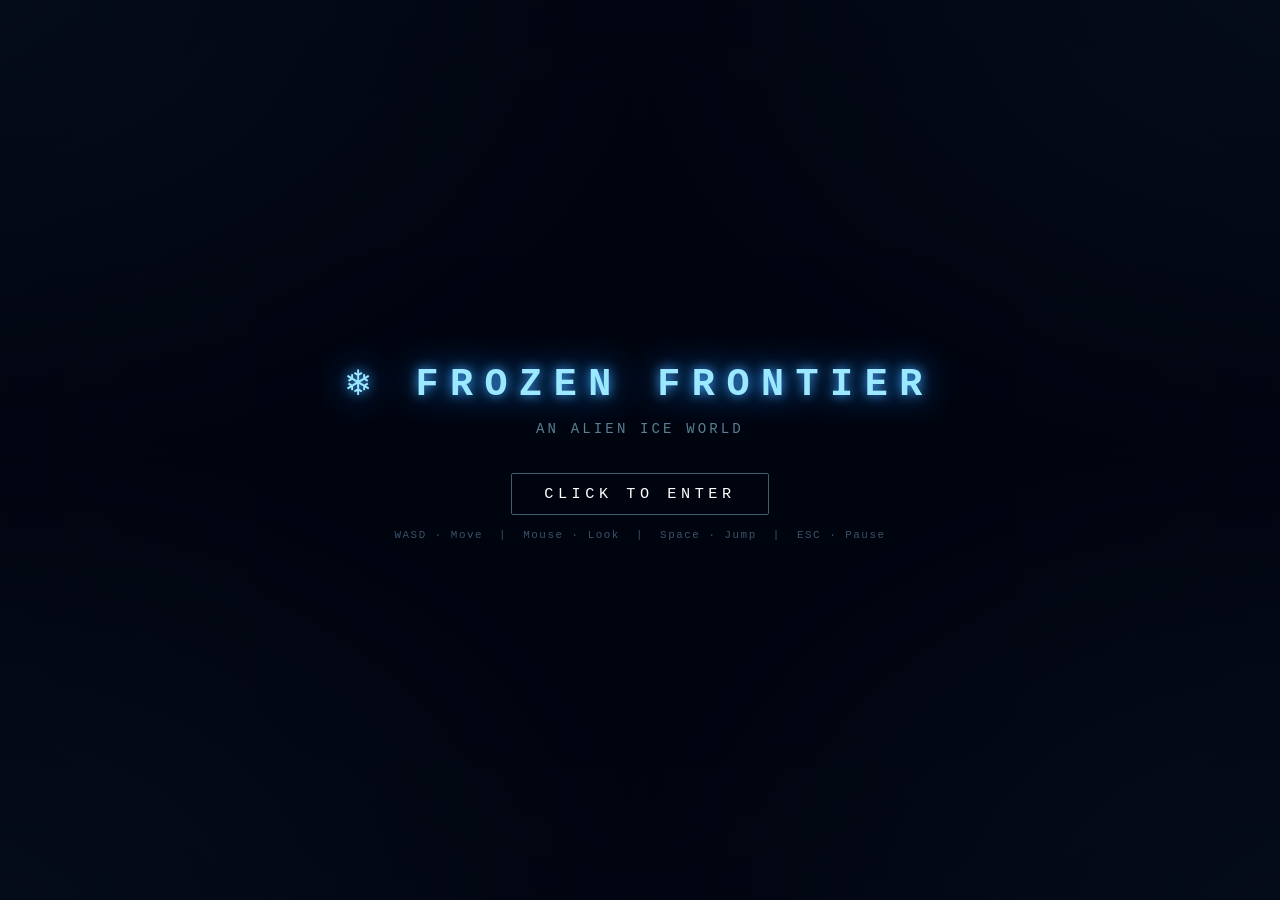
<file: index.html>
<!DOCTYPE html>
<html lang="en">
<!--
    Frozen Frontier: An Alien Ice World Explorer
    Introduction to Computer Graphics - 2025/2026
    AI tools used: Anthropic. (2026). Claude [Large language model]. https://claude.ai
-->

<head>
    <meta charset="utf-8">
    <meta name="viewport" content="width=device-width, initial-scale=1">
    <title>Frozen Frontier</title>
    <link rel="stylesheet" href="style.css">

    <script type="importmap">
        {
          "imports": {
            "three": "https://threejs.org/build/three.module.js",
            "three/addons/": "https://threejs.org/examples/jsm/"
          }
        }
    </script>

    <script type="module">

        import * as THREE from "three";

        // ─────────────────────────────────────────────
        // CONFIG
        // ─────────────────────────────────────────────
        const CHUNK_SIZE     = 50;
        const CHUNK_SEGS     = 40;
        const VIEW_RANGE     = 3;
        const EYE_HEIGHT     = 2.0;
        const MOVE_SPEED     = 0.12;
        const PLAYER_RADIUS  = 0.55;
        const GRAVITY        = -0.016;
        const JUMP_FORCE     = 0.21;
        const SENSITIVITY    = 0.65;   // mouse look sensitivity

        // ─────────────────────────────────────────────
        // STATE
        // ─────────────────────────────────────────────
        const sceneElements  = { sceneGraph:null, camera:null, controls:null, renderer:null };
        const chunkMap       = new Map();
        const chunkColliders = new Map();
        const chunkQueue     = [];          // pending chunks — built 2/frame max
        let   initialBuild   = true;        // first call builds everything at once
        const artefacts      = [];
        let   terrainMat, overlayMat, rockMat, spireMat;

        const IS_MOBILE = ('ontouchstart' in window) || navigator.maxTouchPoints > 0;

        // Desktop rotation — accumulated from raw mousemove, never decomposed from quaternion
        let desktopYaw   = 0;
        let desktopPitch = 0;
        const _fwd = new THREE.Vector3();
        const _rgt = new THREE.Vector3();

        let keyW=false, keyS=false, keyA=false, keyD=false;
        let walkPhase    = 0;
        let prevStepCycle = 0;
        let velocityY    = 0;
        let isOnGround   = true;
        let currentLore  = -1;
        const discovered = new Set();   // indices of found artefacts

        // Mobile touch state
        let mobileActive = false;
        let mobileYaw    = 0;
        let mobilePitch  = 0;
        const touchState = new Map();   // pointerId → {side,startX,startY,x,y}
        const JOY_RADIUS = 55;          // pixels before joystick is at max

        // True when the player is actively controlling the scene
        const isPlaying = () => IS_MOBILE ? mobileActive : sceneElements.desktopLocked;

        // Wind — slowly shifting direction, drives snow drift
        const wind = { x: 0, z: 0 };
        function updateWind(t) {
            wind.x = Math.sin(t*0.07)*0.020 + Math.sin(t*0.19)*0.009;
            wind.z = Math.cos(t*0.05)*0.016 + Math.cos(t*0.13)*0.007;
        }

        // ─────────────────────────────────────────────
        // AUDIO  (Web Audio API — no external libs)
        // ─────────────────────────────────────────────
        let audioCtx     = null;
        let footstepBuf  = null;

        function initAudio() {
            try {
                audioCtx = new (window.AudioContext || window.webkitAudioContext)();

                // Shared white noise buffer (3 s, looped for ambient, also used for steps)
                const SR = audioCtx.sampleRate;
                const noiseBuf = audioCtx.createBuffer(1, SR * 3, SR);
                const nd = noiseBuf.getChannelData(0);
                for (let i = 0; i < nd.length; i++) nd[i] = Math.random() * 2 - 1;

                // ── Ambient wind ──────────────────────
                const windSrc = audioCtx.createBufferSource();
                windSrc.buffer = noiseBuf; windSrc.loop = true;

                const wf1 = audioCtx.createBiquadFilter();
                wf1.type = 'bandpass'; wf1.frequency.value = 220; wf1.Q.value = 0.5;
                const wf2 = audioCtx.createBiquadFilter();
                wf2.type = 'lowpass'; wf2.frequency.value = 700;

                const windGain = audioCtx.createGain(); windGain.gain.value = 0.10;
                // Slow wind swell (0.06 Hz)
                const windLFO = audioCtx.createOscillator(); windLFO.frequency.value = 0.06;
                const windLFOGain = audioCtx.createGain(); windLFOGain.gain.value = 0.05;
                windLFO.connect(windLFOGain); windLFOGain.connect(windGain.gain); windLFO.start();

                windSrc.connect(wf1); wf1.connect(wf2); wf2.connect(windGain); windGain.connect(audioCtx.destination);
                windSrc.start();

                // ── Breathing ─────────────────────────
                const breathSrc = audioCtx.createBufferSource();
                breathSrc.buffer = noiseBuf; breathSrc.loop = true;

                const bf = audioCtx.createBiquadFilter();
                bf.type = 'bandpass'; bf.frequency.value = 160; bf.Q.value = 5;

                const breathGain = audioCtx.createGain(); breathGain.gain.value = 0.0;
                // Breathing rhythm ~0.22 Hz (≈13 breaths/min)
                const breathLFO = audioCtx.createOscillator(); breathLFO.frequency.value = 0.22;
                const breathLFOGain = audioCtx.createGain(); breathLFOGain.gain.value = 0.055;
                breathLFO.connect(breathLFOGain); breathLFOGain.connect(breathGain.gain); breathLFO.start();

                breathSrc.connect(bf); bf.connect(breathGain); breathGain.connect(audioCtx.destination);
                breathSrc.start();

                // ── Footstep buffer (short noise burst) ─
                footstepBuf = audioCtx.createBuffer(1, Math.floor(SR * 0.1), SR);
                const fd = footstepBuf.getChannelData(0);
                for (let i = 0; i < fd.length; i++) fd[i] = Math.random() * 2 - 1;

            } catch(e) {
                console.warn('Audio unavailable:', e);
            }
        }

        function playFootstep() {
            if (!audioCtx || audioCtx.state !== 'running' || !footstepBuf) return;
            const now = audioCtx.currentTime;
            const src = audioCtx.createBufferSource(); src.buffer = footstepBuf;
            const filt = audioCtx.createBiquadFilter(); filt.type = 'lowpass'; filt.frequency.value = 450;
            const gain = audioCtx.createGain();
            gain.gain.setValueAtTime(0.20, now);
            gain.gain.exponentialRampToValueAtTime(0.001, now + 0.12);
            src.connect(filt); filt.connect(gain); gain.connect(audioCtx.destination);
            src.start(now); src.stop(now + 0.15);
        }

        function playDiscoverySound() {
            if (!audioCtx || audioCtx.state !== 'running') return;
            const now = audioCtx.currentTime;
            // Ascending ethereal chord
            [220, 330, 528, 660, 880].forEach((freq, i) => {
                const osc = audioCtx.createOscillator();
                osc.type = 'sine'; osc.frequency.value = freq;
                const gain = audioCtx.createGain();
                gain.gain.setValueAtTime(0,    now + i*0.07);
                gain.gain.linearRampToValueAtTime(0.12, now + i*0.07 + 0.06);
                gain.gain.exponentialRampToValueAtTime(0.001, now + i*0.07 + 0.55);
                osc.connect(gain); gain.connect(audioCtx.destination);
                osc.start(now + i*0.07); osc.stop(now + i*0.07 + 0.6);
            });
        }

        function playLandSound() {
            if (!audioCtx || audioCtx.state !== 'running') return;
            const now = audioCtx.currentTime;
            const osc = audioCtx.createOscillator();
            osc.type = 'sine'; osc.frequency.setValueAtTime(55, now);
            osc.frequency.exponentialRampToValueAtTime(25, now + 0.18);
            const gain = audioCtx.createGain();
            gain.gain.setValueAtTime(0.35, now);
            gain.gain.exponentialRampToValueAtTime(0.001, now + 0.18);
            osc.connect(gain); gain.connect(audioCtx.destination);
            osc.start(now); osc.stop(now + 0.2);
        }

        // ─────────────────────────────────────────────
        // SEEDED PRNG  (mulberry32)
        // ─────────────────────────────────────────────
        function mulberry32(seed) {
            let a = (seed >>> 0);
            return () => {
                a = (a + 0x6D2B79F5) | 0;
                let t = Math.imul(a ^ (a >>> 15), 1 | a);
                t = (t + Math.imul(t ^ (t >>> 7), 61 | t)) ^ t;
                return ((t ^ (t >>> 14)) >>> 0) / 4294967296;
            };
        }
        function chunkSeed(cx, cz) { return (((cx * 73856093) ^ (cz * 19349663)) >>> 0); }

        // ─────────────────────────────────────────────
        // NOISE
        // ─────────────────────────────────────────────
        function noise(x, z) {
            const ix=Math.floor(x), iz=Math.floor(z);
            const fx=x-ix, fz=z-iz;
            const ux=fx*fx*(3-2*fx), uz=fz*fz*(3-2*fz);
            const r=(a,b)=>{ const n=Math.sin(a*127.1+b*311.7)*43758.5453123; return n-Math.floor(n); };
            return (r(ix,iz)*(1-ux)*(1-uz)+r(ix+1,iz)*ux*(1-uz)+r(ix,iz+1)*(1-ux)*uz+r(ix+1,iz+1)*ux*uz)*2-1;
        }

        function worldHeight(wx, wz) {
            return noise(wx*0.04,wz*0.04)*3.5 + noise(wx*0.12,wz*0.12)*1.2
                 + noise(wx*0.35,wz*0.35)*0.4  + noise(wx*0.9, wz*0.9 )*0.12;
        }

        // ─────────────────────────────────────────────
        // TEXTURE GENERATORS
        // ─────────────────────────────────────────────
        function makeTexture(S, aniso, repeatN, pixelFn) {
            const cv = document.createElement('canvas'); cv.width = cv.height = S;
            const ctx = cv.getContext('2d'), img = ctx.createImageData(S, S);
            for (let y = 0; y < S; y++) for (let x = 0; x < S; x++) {
                const [r,g,b,a] = pixelFn(x/S, y/S);
                const i=(y*S+x)*4; img.data[i]=r; img.data[i+1]=g; img.data[i+2]=b; img.data[i+3]=a;
            }
            ctx.putImageData(img, 0, 0);
            const t = new THREE.CanvasTexture(cv);
            t.anisotropy = aniso; t.wrapS = t.wrapT = THREE.RepeatWrapping; t.repeat.set(repeatN, repeatN);
            return t;
        }

        // Ice terrain roughness (smooth undulating pattern)
        function makeIceRoughness(aniso) {
            return makeTexture(512, aniso, 8, (u,v) => {
                const x=u*10, z=v*10;
                const val = noise(x,z)*0.5 + noise(x*2.3,z*2.3)*0.3 + noise(x*5.1,z*5.1)*0.15 + noise(x*11,z*11)*0.05;
                const b = Math.floor((0.22 + (val*0.5+0.5)*0.65)*255);
                return [b,b,b,255];
            });
        }

        // Ice terrain normal map
        function makeIceNormal(aniso) {
            return makeTexture(512, aniso, 8, (u,v) => {
                const x=u*14, z=v*14;
                const s=(sx,sz) => noise(sx,sz)*0.5+noise(sx*2.5,sz*2.5)*0.3+noise(sx*6,sz*6)*0.15+noise(sx*14,sz*14)*0.05;
                const h=s(x,z), hR=s(x+0.07,z), hU=s(x,z+0.07);
                return [Math.floor(((hR-h)*3*0.5+0.5)*255), Math.floor(((hU-h)*3*0.5+0.5)*255), 200, 255];
            });
        }

        // Rock roughness (grainy, high-frequency)
        function makeRockRoughness(aniso) {
            return makeTexture(512, aniso, 3, (u,v) => {
                const x=u*22, z=v*22;
                const val = noise(x,z)*0.35+noise(x*3.1,z*3.1)*0.3+noise(x*7.5,z*7.5)*0.22+noise(x*18,z*18)*0.13;
                const b = Math.floor((0.45 + (val*0.5+0.5)*0.45)*255);
                return [b,b,b,255];
            });
        }

        // Soft circular snowflake sprite (radial gradient → transparent edge)
        function makeSnowflakeTexture() {
            const S = 64, cv = document.createElement('canvas'); cv.width = cv.height = S;
            const ctx = cv.getContext('2d');
            const g = ctx.createRadialGradient(S/2,S/2,0, S/2,S/2,S/2);
            g.addColorStop(0,    'rgba(255,255,255,1.0)');
            g.addColorStop(0.25, 'rgba(230,245,255,0.95)');
            g.addColorStop(0.55, 'rgba(200,230,255,0.5)');
            g.addColorStop(1.0,  'rgba(180,215,255,0.0)');
            ctx.fillStyle = g; ctx.fillRect(0,0,S,S);
            return new THREE.CanvasTexture(cv);
        }

        // Creates a smooth, organically deformed rock geometry.
        // Uses world position (px, pz) as a per-rock noise offset so each
        // rock is uniquely shaped without consuming the seeded RNG.
        function createRockGeo(size, px, pz) {
            const geo = new THREE.IcosahedronGeometry(size, 2); // 162 verts — smooth silhouette
            const pos = geo.attributes.position;
            for (let i = 0; i < pos.count; i++) {
                const lx = pos.getX(i), ly = pos.getY(i), lz = pos.getZ(i);
                // Offset noise coords by world pos so every rock is unique
                const nx = lx + px * 0.43, ny = ly + pz * 0.37, nz = lz + (px - pz) * 0.29;
                const d = 1.0
                    + noise(nx * 1.8, nz * 1.8) * 0.20   // coarse lumps
                    + noise(ny * 4.3, nz * 4.3) * 0.09   // medium bumps
                    + noise(nx * 9.8, ny * 9.8) * 0.03;  // fine surface variation
                pos.setXYZ(i, lx * d, ly * d, lz * d);
            }
            geo.computeVertexNormals();
            return geo;
        }

        // Rock normal map (sharp, fractured surface detail)
        function makeRockNormal(aniso) {
            return makeTexture(512, aniso, 3, (u,v) => {
                const x=u*22, z=v*22;
                const s=(sx,sz) => noise(sx,sz)*0.35+noise(sx*3.1,sz*3.1)*0.3+noise(sx*7.5,sz*7.5)*0.22+noise(sx*18,sz*18)*0.13;
                const h=s(x,z), hR=s(x+0.04,z), hU=s(x,z+0.04);
                return [Math.floor(((hR-h)*6*0.5+0.5)*255), Math.floor(((hU-h)*6*0.5+0.5)*255), 190, 255];
            });
        }

        // ─────────────────────────────────────────────
        // SCENE INIT
        // ─────────────────────────────────────────────
        function initScene() {
            const sg = new THREE.Scene();
            sg.fog = new THREE.FogExp2(0x050c1a, 0.022);
            sceneElements.sceneGraph = sg;

            const W=window.innerWidth, H=window.innerHeight;
            const camera = new THREE.PerspectiveCamera(75, W/H, 0.1, 500);
            camera.position.set(0, worldHeight(0,0)+EYE_HEIGHT, 0);
            sceneElements.camera = camera;

            sg.add(new THREE.AmbientLight(0x060e28, 1.0));

            const sun = new THREE.DirectionalLight(0xc0dcff, 2.0);
            sun.castShadow = true;
            sun.shadow.mapSize.width = sun.shadow.mapSize.height = 2048;
            sun.shadow.camera.near=0.5; sun.shadow.camera.far=150;
            sun.shadow.camera.left=-60; sun.shadow.camera.right=60;
            sun.shadow.camera.top=60;   sun.shadow.camera.bottom=-60;
            sun.shadow.bias=-0.001; sun.name="sun"; sg.add(sun); sg.add(sun.target);

            const fill = new THREE.DirectionalLight(0x1a3a99, 0.55);
            fill.position.set(40,10,20); sg.add(fill);

            const renderer = new THREE.WebGLRenderer({ antialias: true });
            renderer.setPixelRatio(Math.min(window.devicePixelRatio, 2));
            renderer.setClearColor(0x020810, 1.0);
            renderer.setSize(W, H);
            renderer.shadowMap.enabled = true;
            renderer.shadowMap.type    = THREE.PCFSoftShadowMap;
            renderer.toneMapping       = THREE.ACESFilmicToneMapping;
            renderer.toneMappingExposure = 1.2;
            sceneElements.renderer = renderer;
            document.querySelector("#Tag3DScene").appendChild(renderer.domElement);

            // Set rotation order once — never changed again
            camera.rotation.order = 'YXZ';
            sceneElements.desktopLocked = false;

            const overlay   = document.getElementById('overlay');
            const hud       = document.getElementById('hud');
            const crosshair = document.getElementById('crosshair');
            const lorePanel = document.getElementById('lore-panel');
            const counter   = document.getElementById('anomaly-counter');
            const compass   = document.getElementById('compass');
            const jumpBtn   = document.getElementById('jump-btn');

            function enterGame() {
                if (audioCtx && audioCtx.state === 'suspended') audioCtx.resume();
                overlay.style.display  = 'none';
                hud.style.display      = 'flex';
                counter.style.display  = 'block';
                compass.style.display  = 'block';
                if (!IS_MOBILE) crosshair.style.display = 'block';
                if (IS_MOBILE)  jumpBtn.style.display   = 'flex';
            }
            function exitGame() {
                overlay.style.display  = 'flex';
                hud.style.display      = 'none';
                crosshair.style.display= 'none';
                counter.style.display  = 'none';
                compass.style.display  = 'none';
                jumpBtn.style.display  = 'none';
                lorePanel.style.opacity= '0';
            }

            if (IS_MOBILE) {
                overlay.addEventListener('touchend', e => { e.preventDefault(); mobileActive = true; enterGame(); }, { passive: false });
                overlay.addEventListener('click',    () => { mobileActive = true; enterGame(); });
                document.getElementById('overlay-click').textContent = 'TAP TO ENTER';
                document.getElementById('overlay-hint').textContent  = 'Left thumb · Move   Right thumb · Look   Button · Jump';
            } else {
                // Raw Pointer Lock API — no library, no competing handlers
                const el = renderer.domElement;
                overlay.addEventListener('click', () => {
                    el.requestPointerLock();
                    if (audioCtx && audioCtx.state === 'suspended') audioCtx.resume();
                });
                document.addEventListener('pointerlockchange', () => {
                    sceneElements.desktopLocked = (document.pointerLockElement === el);
                    if (sceneElements.desktopLocked) enterGame();
                    else                             exitGame();
                });
                // Single mousemove listener — accumulates yaw/pitch with no Euler decomposition
                document.addEventListener('mousemove', e => {
                    if (!sceneElements.desktopLocked) return;
                    desktopYaw   -= e.movementX * 0.002 * SENSITIVITY;
                    desktopPitch -= e.movementY * 0.002 * SENSITIVITY;
                    desktopPitch  = Math.max(-1.4, Math.min(1.4, desktopPitch));
                });
            }
        }

        // ─────────────────────────────────────────────
        // MOBILE TOUCH CONTROLS
        // ─────────────────────────────────────────────
        function setupMobileControls() {
            if (!IS_MOBILE) return;

            const joystickEl = document.getElementById('joystick');
            const joystickDot = document.getElementById('joystick-dot');

            document.addEventListener('touchstart', e => {
                if (!mobileActive) return;
                e.preventDefault();
                for (const t of e.changedTouches) {
                    const side = t.clientX < window.innerWidth / 2 ? 'left' : 'right';
                    touchState.set(t.identifier, { side, startX:t.clientX, startY:t.clientY, x:t.clientX, y:t.clientY });
                    if (side === 'left') {
                        joystickEl.style.left   = (t.clientX - 55) + 'px';
                        joystickEl.style.bottom = (window.innerHeight - t.clientY - 55) + 'px';
                        joystickEl.style.opacity = '1';
                    }
                }
            }, { passive: false });

            document.addEventListener('touchmove', e => {
                if (!mobileActive) return;
                e.preventDefault();
                for (const t of e.changedTouches) {
                    const s = touchState.get(t.identifier);
                    if (!s) continue;
                    if (s.side === 'right') {
                        // Apply look delta immediately — smoother than reading in RAF
                        mobileYaw   -= (t.clientX - s.x) * 0.004;
                        mobilePitch -= (t.clientY - s.y) * 0.004;
                        mobilePitch  = Math.max(-1.3, Math.min(1.3, mobilePitch));
                    } else {
                        // Update joystick dot position
                        const dx = Math.max(-JOY_RADIUS, Math.min(JOY_RADIUS, t.clientX - s.startX));
                        const dy = Math.max(-JOY_RADIUS, Math.min(JOY_RADIUS, t.clientY - s.startY));
                        joystickDot.style.transform = `translate(${dx}px, ${dy}px)`;
                    }
                    s.x = t.clientX; s.y = t.clientY;
                }
            }, { passive: false });

            document.addEventListener('touchend', e => {
                for (const t of e.changedTouches) {
                    const s = touchState.get(t.identifier);
                    if (s?.side === 'left') {
                        joystickEl.style.opacity = '0';
                        joystickDot.style.transform = 'translate(0,0)';
                    }
                    touchState.delete(t.identifier);
                }
            });

            // Jump button
            document.getElementById('jump-btn').addEventListener('touchstart', e => {
                e.preventDefault();
                if (isOnGround) { velocityY = JUMP_FORCE; isOnGround = false; }
            }, { passive: false });
        }

        // ─────────────────────────────────────────────
        // SHARED MATERIALS
        // ─────────────────────────────────────────────
        function initMaterials() {
            const aniso = sceneElements.renderer.capabilities.getMaxAnisotropy();
            const iceRough = makeIceRoughness(aniso);
            const iceNorm  = makeIceNormal(aniso);
            const rockRough = makeRockRoughness(aniso);
            const rockNorm  = makeRockNormal(aniso);

            terrainMat = new THREE.MeshStandardMaterial({
                color: 0xdcefff, roughness: 0.48, metalness: 0.22,
                roughnessMap: iceRough, normalMap: iceNorm,
                normalScale: new THREE.Vector2(0.45, 0.45),
            });
            overlayMat = new THREE.MeshStandardMaterial({
                color: 0x99ddff, roughness: 0.04, metalness: 0.70,
                transparent: true, opacity: 0.28,
            });
            rockMat = new THREE.MeshStandardMaterial({
                color: 0x2e3c48, roughness: 0.92, metalness: 0.04,
                roughnessMap: rockRough, normalMap: rockNorm,
                normalScale: new THREE.Vector2(1.4, 1.4),
            });
            spireMat = new THREE.MeshStandardMaterial({
                color: 0x9be8ff, roughness: 0.05, metalness: 0.38,
                transparent: true, opacity: 0.83,
                roughnessMap: iceRough, normalMap: iceNorm,
                normalScale: new THREE.Vector2(0.3, 0.3),
            });
        }

        // ─────────────────────────────────────────────
        // INFINITE CHUNK TERRAIN
        // ─────────────────────────────────────────────
        function buildChunk(cx, cz) {
            const rand = mulberry32(chunkSeed(cx, cz));
            const grp  = new THREE.Group();
            const cols  = [];

            // Terrain mesh (PlaneGeometry rotated -π/2: world.x=lx+cx·CS, world.z=-ly+cz·CS)
            const geo = new THREE.PlaneGeometry(CHUNK_SIZE, CHUNK_SIZE, CHUNK_SEGS, CHUNK_SEGS);
            const p = geo.attributes.position;
            for (let i = 0; i < p.count; i++) {
                const wx = p.getX(i) + cx * CHUNK_SIZE;
                const wz = -p.getY(i) + cz * CHUNK_SIZE;
                p.setZ(i, worldHeight(wx, wz));
            }
            geo.computeVertexNormals();

            const terrain = new THREE.Mesh(geo, terrainMat);
            terrain.rotation.x = -Math.PI / 2;
            terrain.position.set(cx * CHUNK_SIZE, 0, cz * CHUNK_SIZE);
            terrain.receiveShadow = true;
            grp.add(terrain);

            const ice = new THREE.Mesh(geo.clone(), overlayMat);
            ice.rotation.x = -Math.PI / 2;
            ice.position.set(cx * CHUNK_SIZE, 0.02, cz * CHUNK_SIZE);
            grp.add(ice);

            // Rock clusters (1–3 per chunk)
            const numClusters = 1 + Math.floor(rand() * 3);
            for (let c = 0; c < numClusters; c++) {
                const clx = (rand()-0.5)*CHUNK_SIZE*0.9 + cx*CHUNK_SIZE;
                const clz = (rand()-0.5)*CHUNK_SIZE*0.9 + cz*CHUNK_SIZE;
                const numRocks = 1 + Math.floor(rand() * 4);
                for (let r = 0; r < numRocks; r++) {
                    const px = clx+(rand()-0.5)*6, pz = clz+(rand()-0.5)*6;
                    const size = 0.4+rand()*1.8;
                    const sx=0.55+rand()*0.9, sy=0.4+rand()*0.8, sz=0.55+rand()*0.9;
                    const mesh = new THREE.Mesh(createRockGeo(size, px, pz), rockMat);
                    mesh.scale.set(sx,sy,sz);
                    mesh.position.set(px, worldHeight(px,pz)+size*sy*0.18, pz);
                    mesh.rotation.set(rand()*Math.PI, rand()*Math.PI*2, rand()*Math.PI);
                    mesh.castShadow=mesh.receiveShadow=true; grp.add(mesh);
                    cols.push({ x:px, z:pz, radius: size*Math.max(sx,sz)*0.85 });
                }
            }

            // Ice spire cluster (~35% chance)
            if (rand() < 0.35) {
                const clx=(rand()-0.5)*CHUNK_SIZE*0.8+cx*CHUNK_SIZE;
                const clz=(rand()-0.5)*CHUNK_SIZE*0.8+cz*CHUNK_SIZE;
                const numSpires=3+Math.floor(rand()*7);
                for (let s=0;s<numSpires;s++) {
                    const px=clx+(rand()-0.5)*9, pz=clz+(rand()-0.5)*9;
                    const h=1.5+rand()*8, br=0.08+rand()*0.42;
                    const mesh=new THREE.Mesh(new THREE.ConeGeometry(br,h,5+Math.floor(rand()*4)),spireMat);
                    mesh.position.set(px, worldHeight(px,pz)+h*0.5, pz);
                    mesh.rotation.y=rand()*Math.PI*2; mesh.rotation.z=(rand()-0.5)*0.22;
                    mesh.castShadow=mesh.receiveShadow=true; grp.add(mesh);
                    cols.push({ x:px, z:pz, radius: br*2.5+0.4 });
                }
            }

            return { group:grp, cols };
        }

        function updateChunks() {
            const sg  = sceneElements.sceneGraph;
            const cam = sceneElements.camera;
            const pcx = Math.round(cam.position.x / CHUNK_SIZE);
            const pcz = Math.round(cam.position.z / CHUNK_SIZE);

            const needed = new Set();
            for (let dx = -VIEW_RANGE; dx <= VIEW_RANGE; dx++) {
                for (let dz = -VIEW_RANGE; dz <= VIEW_RANGE; dz++) {
                    const cx = pcx+dx, cz = pcz+dz, key = `${cx},${cz}`;
                    needed.add(key);
                    // Queue chunk if not loaded and not already queued
                    if (!chunkMap.has(key) && !chunkQueue.some(q => q.key === key)) {
                        chunkQueue.push({ cx, cz, key });
                    }
                }
            }

            // First call: build everything synchronously so terrain is ready before
            // the player enters. Subsequent calls: max 2 per frame to stay < 4 ms.
            const limit = initialBuild ? Infinity : 2;
            initialBuild = false;
            let built = 0;
            while (chunkQueue.length > 0 && built < limit) {
                const item = chunkQueue.shift();
                if (needed.has(item.key) && !chunkMap.has(item.key)) {
                    const { group, cols } = buildChunk(item.cx, item.cz);
                    sg.add(group);
                    chunkMap.set(item.key, group);
                    chunkColliders.set(item.key, cols);
                    built++;
                }
            }

            // Unload distant chunks
            for (const [key, group] of chunkMap) {
                if (!needed.has(key)) {
                    sg.remove(group);
                    group.traverse(c => { if (c.isMesh) c.geometry.dispose(); });
                    chunkMap.delete(key);
                    chunkColliders.delete(key);
                }
            }
        }

        function resolveCollisions() {
            const cam=sceneElements.camera;
            for (const [,cols] of chunkColliders) for (const c of cols) {
                const dx=cam.position.x-c.x, dz=cam.position.z-c.z;
                const d2=dx*dx+dz*dz, minD=PLAYER_RADIUS+c.radius;
                if (d2<minD*minD && d2>0.0001) {
                    const d=Math.sqrt(d2), push=(minD-d)/d;
                    cam.position.x+=dx*push; cam.position.z+=dz*push;
                }
            }
        }

        // ─────────────────────────────────────────────
        // FIXED OBJECTS
        // ─────────────────────────────────────────────
        function buildFixedObjects(sg) {
            createStarField(sg);
            createArtefacts(sg);
            createSnowLayers(sg);
            createPlanetDisc(sg);
        }

        function createStarField(sg) {
            const N=6000, pos=new Float32Array(N*3);
            for (let i=0;i<N;i++) {
                const th=Math.random()*Math.PI*2,ph=Math.acos(2*Math.random()-1),r=300+Math.random()*100;
                pos[i*3]=r*Math.sin(ph)*Math.cos(th); pos[i*3+1]=r*Math.sin(ph)*Math.sin(th); pos[i*3+2]=r*Math.cos(ph);
            }
            const geo=new THREE.BufferGeometry(); geo.setAttribute('position',new THREE.BufferAttribute(pos,3));
            const s=new THREE.Points(geo,new THREE.PointsMaterial({color:0xffffff,size:0.5,sizeAttenuation:true,transparent:true,opacity:0.85}));
            s.name="starField"; sg.add(s);
        }

        function createArtefacts(sg) {
            const loreList = [
                "Stasis signal detected. Duration: unknown. Origin: unknown.",
                "Ice sample: non-terrestrial crystalline lattice. Growth direction: inward.",
                "Magnetic anchor point. Something beneath the surface is listening.",
                "Thermal bloom — 40°K above baseline. The cold here breathes.",
                "Repeating pulse, 7.3 seconds. Not a machine. Not a lifeform. Something else.",
            ];
            // One artefact per angular sector, radius 120–280 units from spawn
            // — far enough that the compass is necessary for navigation
            const spots = Array.from({length:5}, (_,i) => {
                const angle = (i/5)*Math.PI*2 + (Math.random()-0.5)*0.9;
                const r     = 120 + Math.random()*160;
                return [Math.cos(angle)*r, Math.sin(angle)*r];
            });
            const colors = [0x00ffcc, 0xff44aa, 0xaaff00, 0x4499ff, 0xff8800];
            spots.forEach(([ax,az],idx) => {
                const th=worldHeight(ax,az), h=1.2+Math.random()*1.5, color=colors[idx];
                const mat=new THREE.MeshStandardMaterial({color,emissive:color,emissiveIntensity:0.6,roughness:0.1,metalness:0.5,transparent:true,opacity:0.85});
                const crystal=new THREE.Mesh(new THREE.OctahedronGeometry(0.45+Math.random()*0.35,0),mat);
                crystal.scale.y=h; crystal.position.set(ax,th+h*0.5+0.5,az); crystal.castShadow=true; crystal.name=`artefact_${idx}`; sg.add(crystal);
                const light=new THREE.PointLight(color,1.5,18); light.position.set(ax,th+h+1,az); light.name=`artefactLight_${idx}`; sg.add(light);
                artefacts.push({position:new THREE.Vector3(ax,th+h*0.5,az),lore:loreList[idx],meshName:`artefact_${idx}`,lightName:`artefactLight_${idx}`});
            });
        }

        // Three snow layers: distant veil, main fall, close large flakes
        function createSnowLayers(sg) {
            const flakeTex = makeSnowflakeTexture();
            const layers = [
                { name:'snow_veil',  N:3500, size:0.055, opacity:0.30, spread:130, height:38, spdMult:0.7 },
                { name:'snow_mid',   N:1800, size:0.18,  opacity:0.55, spread: 95, height:30, spdMult:1.0 },
                { name:'snow_close', N: 450, size:0.50,  opacity:0.80, spread: 55, height:22, spdMult:1.4 },
            ];
            layers.forEach(layer => {
                const N=layer.N;
                const pos=new Float32Array(N*3), vel=new Float32Array(N), ph=new Float32Array(N);
                for (let i=0;i<N;i++) {
                    pos[i*3]  =(Math.random()-0.5)*layer.spread;
                    pos[i*3+1]= Math.random()*layer.height;
                    pos[i*3+2]=(Math.random()-0.5)*layer.spread;
                    vel[i]=(0.012+Math.random()*0.03)*layer.spdMult;
                    ph[i] =Math.random()*Math.PI*2;
                }
                const geo=new THREE.BufferGeometry(); geo.setAttribute('position',new THREE.BufferAttribute(pos,3));
                const mat=new THREE.PointsMaterial({
                    map:flakeTex, size:layer.size, transparent:true, opacity:layer.opacity,
                    sizeAttenuation:true, alphaTest:0.01, depthWrite:false,
                    color:0xddeeff,
                });
                const pts=new THREE.Points(geo,mat);
                pts.name=layer.name;
                pts.userData={ vel, ph, spread:layer.spread, height:layer.height };
                sg.add(pts);
            });
        }

        function createPlanetDisc(sg) {
            const p=new THREE.Mesh(new THREE.CircleGeometry(12,64),new THREE.MeshBasicMaterial({color:0x1a3a6e,transparent:true,opacity:0.55,side:THREE.DoubleSide}));
            p.position.set(-80,60,-150); sg.add(p);
            const h=new THREE.Mesh(new THREE.CircleGeometry(16,64),new THREE.MeshBasicMaterial({color:0x0033aa,transparent:true,opacity:0.18,side:THREE.DoubleSide}));
            h.position.set(-80,60,-150.5); sg.add(h);
        }

        // ─────────────────────────────────────────────
        // DISCOVERY UI HELPERS
        // ─────────────────────────────────────────────
        function updateCounter() {
            const n = discovered.size;
            const el = document.getElementById('anomaly-counter');
            if (!el) return;
            el.innerHTML = `<span class="cnt-num">${n}</span><span class="cnt-sep"> / 5</span><span class="cnt-label"> ANOMALIES</span>`;
            if (n === 5) {
                el.classList.add('complete');
                document.getElementById('discovery-msg').textContent = 'ALL ANOMALIES DETECTED';
                document.getElementById('discovery-msg').style.opacity = '1';
            }
        }

        let discoveryTimer = null;
        function showDiscoveryFlash(idx) {
            const msg = document.getElementById('discovery-msg');
            if (!msg) return;
            if (discoveryTimer) clearTimeout(discoveryTimer);
            msg.textContent = `ANOMALY ${idx + 1} DETECTED`;
            msg.style.opacity = '1';
            if (discovered.size < 5) {
                discoveryTimer = setTimeout(() => { msg.style.opacity = '0'; }, 2500);
            }
        }

        // ─────────────────────────────────────────────
        // COMPASS  (canvas radar, bottom-right)
        // ─────────────────────────────────────────────
        const _cDir   = new THREE.Vector3(); // reused each frame
        const ART_COLORS_HEX = [0x00ffcc, 0xff44aa, 0xaaff00, 0x4499ff, 0xff8800];
        function hexCss(h, a) {
            return `rgba(${(h>>16)&255},${(h>>8)&255},${h&255},${a})`;
        }

        function drawCompass() {
            const canvas = document.getElementById('compass');
            if (!canvas) return;
            const ctx = canvas.getContext('2d');
            const W = canvas.width, H = canvas.height;
            const cx = W/2, cy = H/2, r = W/2 - 6;

            ctx.clearRect(0, 0, W, H);

            // Camera heading (angle of forward vector on XZ plane)
            sceneElements.camera.getWorldDirection(_cDir);
            const heading = Math.atan2(_cDir.x, _cDir.z);

            // ── Outer ring ──────────────────────────
            ctx.beginPath(); ctx.arc(cx, cy, r, 0, Math.PI*2);
            ctx.fillStyle = 'rgba(2,7,22,0.82)'; ctx.fill();
            ctx.strokeStyle = 'rgba(100,180,255,0.28)'; ctx.lineWidth = 1; ctx.stroke();

            // ── Mid reference ring ───────────────────
            ctx.beginPath(); ctx.arc(cx, cy, r*0.55, 0, Math.PI*2);
            ctx.strokeStyle = 'rgba(100,180,255,0.10)'; ctx.lineWidth = 0.5; ctx.stroke();

            // ── Tick marks (12 × 30°) ─────────────────
            for (let i = 0; i < 12; i++) {
                const a   = (i/12)*Math.PI*2 - heading;
                const len = i%3===0 ? 9 : 4;
                ctx.beginPath();
                ctx.moveTo(cx + Math.sin(a)*(r-1),   cy - Math.cos(a)*(r-1));
                ctx.lineTo(cx + Math.sin(a)*(r-len),  cy - Math.cos(a)*(r-len));
                ctx.strokeStyle = i%3===0 ? 'rgba(100,180,255,0.55)' : 'rgba(100,180,255,0.18)';
                ctx.lineWidth = i%3===0 ? 1 : 0.5; ctx.stroke();
            }

            // ── Cardinal letters ─────────────────────
            ctx.font = 'bold 9px Courier New'; ctx.textAlign='center'; ctx.textBaseline='middle';
            [['N',0],['E',Math.PI/2],['S',Math.PI],['W',-Math.PI/2]].forEach(([lbl,wa]) => {
                const a = wa - heading;
                ctx.fillStyle = lbl==='N' ? 'rgba(155,232,255,0.95)' : 'rgba(100,180,255,0.45)';
                ctx.fillText(lbl, cx+Math.sin(a)*(r-14), cy-Math.cos(a)*(r-14));
            });

            // ── Forward notch (small triangle at top) ─
            ctx.beginPath();
            ctx.moveTo(cx,   cy-r+2);
            ctx.lineTo(cx-3, cy-r+8);
            ctx.lineTo(cx+3, cy-r+8);
            ctx.closePath();
            ctx.fillStyle = 'rgba(155,232,255,0.80)'; ctx.fill();

            // ── Player dot ───────────────────────────
            ctx.beginPath(); ctx.arc(cx, cy, 2.5, 0, Math.PI*2);
            ctx.fillStyle = 'rgba(200,240,255,0.9)'; ctx.fill();

            // ── Anomaly blips ─────────────────────────
            const MAX_RANGE = 300; // world units = edge of compass
            const now = performance.now();
            artefacts.forEach((art, idx) => {
                const dx = art.position.x - sceneElements.camera.position.x;
                const dz = art.position.z - sceneElements.camera.position.z;
                const dist = Math.sqrt(dx*dx + dz*dz);
                const worldAngle = Math.atan2(dx, dz);
                const rel = worldAngle - heading;

                // Map distance → radius on compass (capped at r-18)
                const blipR  = Math.min(dist/MAX_RANGE, 1) * (r-18);
                const bx = cx + Math.sin(rel)*blipR;
                const by = cy - Math.cos(rel)*blipR;
                const col = ART_COLORS_HEX[idx];

                if (discovered.has(idx)) {
                    // Discovered: small dim cross
                    ctx.strokeStyle = hexCss(col, 0.28);
                    ctx.lineWidth = 1;
                    ctx.beginPath(); ctx.moveTo(bx-3,by); ctx.lineTo(bx+3,by); ctx.stroke();
                    ctx.beginPath(); ctx.moveTo(bx,by-3); ctx.lineTo(bx,by+3); ctx.stroke();
                } else {
                    // Undiscovered: pulsing dot + glow ring
                    const pulse = 0.55 + 0.45*Math.sin(now*0.003 + idx*1.3);
                    ctx.beginPath(); ctx.arc(bx, by, 4.5, 0, Math.PI*2);
                    ctx.fillStyle = hexCss(col, pulse*0.95); ctx.fill();
                    ctx.beginPath(); ctx.arc(bx, by, 7, 0, Math.PI*2);
                    ctx.strokeStyle = hexCss(col, pulse*0.35);
                    ctx.lineWidth = 1; ctx.stroke();
                }
            });

            // ── Bottom label ─────────────────────────
            const rem = 5 - discovered.size;
            ctx.font = '7px Courier New'; ctx.textAlign='center'; ctx.textBaseline='middle';
            ctx.fillStyle = rem > 0 ? 'rgba(100,180,255,0.45)' : 'rgba(0,255,200,0.7)';
            ctx.fillText(rem > 0 ? `${rem} REMAINING` : '— COMPLETE —', cx, H-7);
        }

        // ─────────────────────────────────────────────
        // ANIMATION LOOP
        // ─────────────────────────────────────────────
        function computeFrame(time) {
            const t=time*0.001;
            const sg=sceneElements.sceneGraph, cam=sceneElements.camera;

            updateChunks();

            // Sun tracks player for localised shadows
            const sun=sg.getObjectByName("sun");
            if (sun) {
                sun.position.set(cam.position.x-60,40,cam.position.z-30);
                sun.target.position.set(cam.position.x,0,cam.position.z);
                sun.target.updateMatrixWorld();
                sun.intensity=2.5+Math.sin(t*0.3)*0.15;
            }

            const stars=sg.getObjectByName("starField");
            if (stars) stars.rotation.y=t*0.005;

            // ── Movement + physics ───────────────────
            let moving = false;
            if (isPlaying()) {
                if (IS_MOBILE) {
                    // ── Mobile: joystick movement + touch camera ─
                    let joyX = 0, joyZ = 0;
                    for (const [,ts] of touchState) {
                        if (ts.side === 'left') {
                            joyX = Math.max(-1, Math.min(1, (ts.x - ts.startX) / JOY_RADIUS));
                            joyZ = Math.max(-1, Math.min(1, (ts.y - ts.startY) / JOY_RADIUS));
                        }
                    }
                    if (joyX !== 0 || joyZ !== 0) {
                        const fwd = { x: -Math.sin(mobileYaw), z: -Math.cos(mobileYaw) };
                        const rgt = { x: Math.cos(mobileYaw), z:-Math.sin(mobileYaw) };
                        cam.position.x += (-joyZ * fwd.x + joyX * rgt.x) * MOVE_SPEED;
                        cam.position.z += (-joyZ * fwd.z + joyX * rgt.z) * MOVE_SPEED;
                        moving = true;
                    }
                    cam.rotation.y = mobileYaw;
                    cam.rotation.x = mobilePitch;
                } else {
                    // ── Desktop: direct yaw/pitch rotation ───────
                    cam.rotation.y = desktopYaw;
                    cam.rotation.x = desktopPitch;

                    if (keyW || keyS || keyA || keyD) {
                        _fwd.set(-Math.sin(desktopYaw), 0, -Math.cos(desktopYaw));
                        _rgt.set( Math.cos(desktopYaw), 0, -Math.sin(desktopYaw));
                        if (keyW) cam.position.addScaledVector(_fwd,  MOVE_SPEED);
                        if (keyS) cam.position.addScaledVector(_fwd, -MOVE_SPEED);
                        if (keyD) cam.position.addScaledVector(_rgt,  MOVE_SPEED);
                        if (keyA) cam.position.addScaledVector(_rgt, -MOVE_SPEED);
                        moving = true;
                    }
                }

                resolveCollisions();

                // Gravity + jump (shared) — only accumulate when airborne
                const floorY = worldHeight(cam.position.x, cam.position.z) + EYE_HEIGHT;
                if (!isOnGround) velocityY += GRAVITY;
                cam.position.y += velocityY;
                if (cam.position.y <= floorY) {
                    if (velocityY < -0.08) playLandSound();
                    cam.position.y = floorY; velocityY = 0; isOnGround = true;
                } else {
                    isOnGround = false;
                }

                // Head bob when walking on ground
                if (moving && isOnGround) {
                    walkPhase += 0.085;
                    const cycle = Math.floor(walkPhase / Math.PI);
                    if (cycle > prevStepCycle) { playFootstep(); prevStepCycle = cycle; }
                    cam.position.y += Math.abs(Math.sin(walkPhase)) * 0.065;
                }
            }

            // ── Wind + snow layers follow camera ─────
            updateWind(t);
            ['snow_veil','snow_mid','snow_close'].forEach(name => {
                const layer=sg.getObjectByName(name); if (!layer) return;
                layer.position.set(cam.position.x,0,cam.position.z);
                const pa=layer.geometry.attributes.position;
                const {vel,ph,spread,height}=layer.userData;
                for (let i=0;i<pa.count;i++) {
                    let y=pa.getY(i)-vel[i];
                    if (y<-2) {
                        y=height+Math.random()*5;
                        pa.setX(i,(Math.random()-0.5)*spread);
                        pa.setZ(i,(Math.random()-0.5)*spread);
                    }
                    // Wind + gentle flutter per-flake
                    pa.setX(i, pa.getX(i)+wind.x+Math.sin(t*0.35+ph[i])*0.003);
                    pa.setZ(i, pa.getZ(i)+wind.z+Math.cos(t*0.28+ph[i])*0.003);
                    pa.setY(i, y);
                }
                pa.needsUpdate=true;
            });

            // ── Artefact pulse ───────────────────────
            artefacts.forEach((art,idx) => {
                const pulse=0.5+0.5*Math.sin(t*1.8+idx*1.3);
                const mesh=sg.getObjectByName(art.meshName), light=sg.getObjectByName(art.lightName);
                if (mesh)  { mesh.material.emissiveIntensity=0.4+pulse*0.7; mesh.rotation.y=t*0.5+idx; }
                if (light)   light.intensity=1.0+pulse*1.5;
            });

            // ── Proximity: lore display + discovery ──
            if (isPlaying()) {
                const lorePanel = document.getElementById('lore-panel');
                let nearest=-1, nearDist=Infinity;
                artefacts.forEach((art,idx) => {
                    const d = cam.position.distanceTo(art.position);
                    if (d<12 && d<nearDist) { nearDist=d; nearest=idx; }

                    // Discovery triggers on first approach within 8 units
                    if (d<8 && !discovered.has(idx)) {
                        discovered.add(idx);
                        updateCounter();
                        showDiscoveryFlash(idx);
                        playDiscoverySound();
                    }
                });
                if (nearest!==currentLore) {
                    currentLore=nearest;
                    if (nearest>=0) { lorePanel.textContent=artefacts[nearest].lore; lorePanel.style.opacity='1'; }
                    else            { lorePanel.style.opacity='0'; }
                }
            }

            sceneElements.renderer.render(sg, cam);
            if (isPlaying()) drawCompass();
            requestAnimationFrame(computeFrame);
        }

        // ─────────────────────────────────────────────
        // EVENT HANDLERS
        // ─────────────────────────────────────────────
        window.addEventListener('resize', () => {
            const W=window.innerWidth, H=window.innerHeight;
            sceneElements.camera.aspect=W/H; sceneElements.camera.updateProjectionMatrix();
            sceneElements.renderer.setSize(W,H);
        });

        document.addEventListener('keydown', e => {
            switch(e.code) {
                case 'KeyW': keyW=true; break; case 'KeyS': keyS=true; break;
                case 'KeyA': keyA=true; break; case 'KeyD': keyD=true; break;
                case 'Space':
                    e.preventDefault();
                    if (!IS_MOBILE && isOnGround && sceneElements.desktopLocked) {
                        velocityY = JUMP_FORCE; isOnGround = false;
                    }
                    break;
            }
        });
        document.addEventListener('keyup', e => {
            switch(e.code) {
                case 'KeyW': keyW=false; break; case 'KeyS': keyS=false; break;
                case 'KeyA': keyA=false; break; case 'KeyD': keyD=false; break;
            }
        });

        // ─────────────────────────────────────────────
        // START
        // ─────────────────────────────────────────────
        initAudio();
        initScene();
        setupMobileControls();
        initMaterials();
        updateChunks();       // pre-build initial visible area before first render
        buildFixedObjects(sceneElements.sceneGraph);
        requestAnimationFrame(computeFrame);

    </script>
</head>

<body>
    <div id="Tag3DScene"></div>

    <div id="overlay">
        <div id="overlay-inner">
            <div id="overlay-title">&#10052; FROZEN FRONTIER</div>
            <div id="overlay-subtitle">An Alien Ice World</div>
            <div id="overlay-click">CLICK TO ENTER</div>
            <div id="overlay-hint">WASD · Move &nbsp;|&nbsp; Mouse · Look &nbsp;|&nbsp; Space · Jump &nbsp;|&nbsp; ESC · Pause</div>
        </div>
    </div>

    <div id="hud" style="display:none;">
        <div id="hud-title">&#10052; FROZEN FRONTIER</div>
        <div id="hud-controls">WASD · Move &nbsp;|&nbsp; Mouse · Look &nbsp;|&nbsp; Space · Jump</div>
    </div>

    <div id="crosshair" style="display:none;">+</div>

    <!-- Anomaly discovery counter (top-right, shown when locked) -->
    <div id="anomaly-counter" style="display:none;">
        <span class="cnt-num">0</span><span class="cnt-sep"> / 5</span><span class="cnt-label"> ANOMALIES</span>
    </div>

    <!-- Brief flash message on discovery -->
    <div id="discovery-msg"></div>

    <!-- Compass radar (bottom-right, shown when locked) -->
    <canvas id="compass" width="120" height="120" style="display:none;"></canvas>

    <!-- Mobile virtual joystick (repositioned on touchstart) -->
    <div id="joystick">
        <div id="joystick-dot"></div>
    </div>

    <!-- Mobile jump button -->
    <div id="jump-btn" style="display:none;">&#8593;</div>

    <!-- Frost vignette — always visible, purely CSS -->
    <div id="frost"></div>

    <div id="lore-panel"></div>
</body>
</html>
</file>
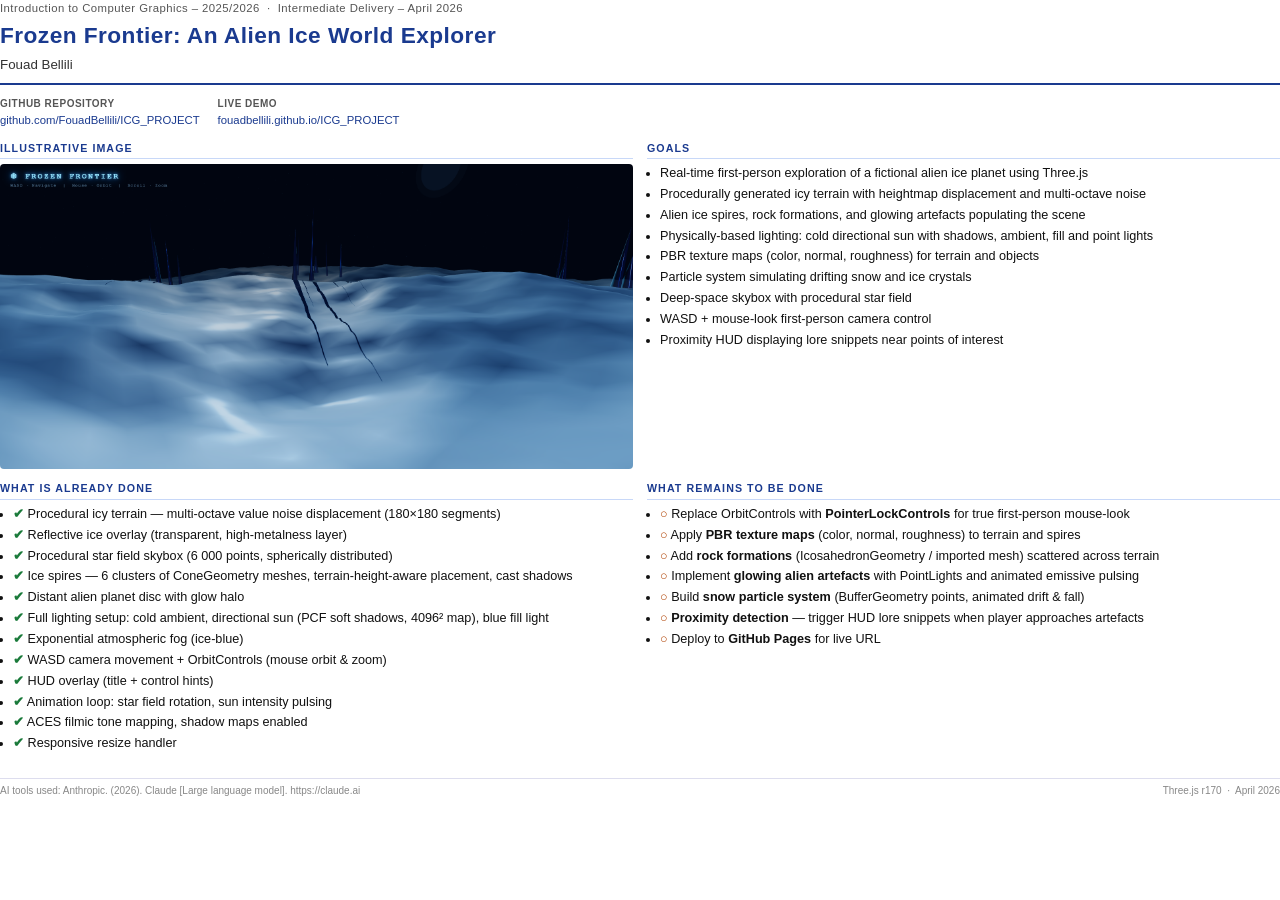
<file: intermediate_delivery.html>
<!DOCTYPE html>
<html lang="en">
<head>
<meta charset="utf-8">
<title>Intermediate Delivery – Frozen Frontier</title>
<style>
  @page { size: A4; margin: 18mm 18mm 18mm 18mm; }

  * { box-sizing: border-box; margin: 0; padding: 0; }

  body {
    font-family: 'Segoe UI', Arial, sans-serif;
    font-size: 10.5pt;
    color: #111;
    background: #fff;
    line-height: 1.45;
  }

  /* ── Header ── */
  .header {
    border-bottom: 2.5px solid #1a3a8f;
    padding-bottom: 8px;
    margin-bottom: 12px;
  }
  .course {
    font-size: 8.5pt;
    color: #555;
    letter-spacing: 0.04em;
    margin-bottom: 3px;
  }
  .title {
    font-size: 17pt;
    font-weight: 700;
    color: #1a3a8f;
    letter-spacing: 0.02em;
  }
  .author {
    font-size: 10pt;
    color: #333;
    margin-top: 3px;
  }

  /* ── URL row ── */
  .url-row {
    display: flex;
    gap: 18px;
    margin-bottom: 12px;
    font-size: 8.5pt;
  }
  .url-item { display: flex; flex-direction: column; gap: 1px; }
  .url-label { font-weight: 600; color: #555; text-transform: uppercase; letter-spacing: 0.05em; font-size: 7.5pt; }
  .url-link { color: #1a3a8f; text-decoration: none; word-break: break-all; }

  /* ── Two-column body ── */
  .body-grid {
    display: grid;
    grid-template-columns: 1fr 1fr;
    gap: 14px;
    margin-bottom: 12px;
  }

  /* ── Image placeholder ── */
  .image-box {
    width: 100%;
    aspect-ratio: 16/9;
    border: 1.5px dashed #aac;
    border-radius: 4px;
    background: #f0f4ff;
    display: flex;
    align-items: center;
    justify-content: center;
    color: #7090bb;
    font-size: 8pt;
    font-style: italic;
    text-align: center;
    padding: 8px;
  }

  /* ── Section cards ── */
  .section { margin-bottom: 11px; }
  .section-title {
    font-size: 8pt;
    font-weight: 700;
    text-transform: uppercase;
    letter-spacing: 0.1em;
    color: #1a3a8f;
    border-bottom: 1px solid #c8d8f8;
    padding-bottom: 2px;
    margin-bottom: 5px;
  }

  ul { padding-left: 13px; }
  li { margin-bottom: 2.5px; font-size: 9.5pt; }
  li span.done  { color: #1a7a3a; font-weight: 600; }
  li span.todo  { color: #b04000; font-weight: 600; }

  p { font-size: 9.5pt; }

  /* ── Bottom strip ── */
  .footer {
    border-top: 1px solid #dde;
    padding-top: 5px;
    font-size: 7.5pt;
    color: #888;
    display: flex;
    justify-content: space-between;
  }

  /* ── Print: hide placeholder label when image pasted ── */
  @media print {
    body { -webkit-print-color-adjust: exact; print-color-adjust: exact; }
  }
</style>
</head>
<body>

<!-- HEADER -->
<div class="header">
  <div class="course">Introduction to Computer Graphics – 2025/2026 &nbsp;·&nbsp; Intermediate Delivery – April 2026</div>
  <div class="title">Frozen Frontier: An Alien Ice World Explorer</div>
  <div class="author">Fouad Bellili</div>
</div>

<!-- URLs -->
<div class="url-row">
  <div class="url-item">
    <span class="url-label">GitHub Repository</span>
    <a class="url-link" href="https://github.com/FouadBellili/ICG_PROJECT">github.com/FouadBellili/ICG_PROJECT</a>
  </div>
  <div class="url-item">
    <span class="url-label">Live Demo</span>
    <a class="url-link" href="https://fouadbellili.github.io/ICG_PROJECT/">fouadbellili.github.io/ICG_PROJECT</a>
  </div>
</div>

<!-- BODY: image + goals side by side -->
<div class="body-grid">

  <!-- Left: screenshot -->
  <div>
    <div class="section-title">Illustrative Image</div>
    <img src="screenshot.png" style="width:100%;border-radius:4px;display:block;" />
  </div>

  <!-- Right: goals -->
  <div>
    <div class="section">
      <div class="section-title">Goals</div>
      <ul>
        <li>Real-time first-person exploration of a fictional alien ice planet using Three.js</li>
        <li>Procedurally generated icy terrain with heightmap displacement and multi-octave noise</li>
        <li>Alien ice spires, rock formations, and glowing artefacts populating the scene</li>
        <li>Physically-based lighting: cold directional sun with shadows, ambient, fill and point lights</li>
        <li>PBR texture maps (color, normal, roughness) for terrain and objects</li>
        <li>Particle system simulating drifting snow and ice crystals</li>
        <li>Deep-space skybox with procedural star field</li>
        <li>WASD + mouse-look first-person camera control</li>
        <li>Proximity HUD displaying lore snippets near points of interest</li>
      </ul>
    </div>
  </div>
</div>

<!-- DONE / TO DO side by side -->
<div class="body-grid">

  <div class="section">
    <div class="section-title">What Is Already Done</div>
    <ul>
      <li><span class="done">✔</span> Procedural icy terrain — multi-octave value noise displacement (180×180 segments)</li>
      <li><span class="done">✔</span> Reflective ice overlay (transparent, high-metalness layer)</li>
      <li><span class="done">✔</span> Procedural star field skybox (6 000 points, spherically distributed)</li>
      <li><span class="done">✔</span> Ice spires — 6 clusters of ConeGeometry meshes, terrain-height-aware placement, cast shadows</li>
      <li><span class="done">✔</span> Distant alien planet disc with glow halo</li>
      <li><span class="done">✔</span> Full lighting setup: cold ambient, directional sun (PCF soft shadows, 4096² map), blue fill light</li>
      <li><span class="done">✔</span> Exponential atmospheric fog (ice-blue)</li>
      <li><span class="done">✔</span> WASD camera movement + OrbitControls (mouse orbit &amp; zoom)</li>
      <li><span class="done">✔</span> HUD overlay (title + control hints)</li>
      <li><span class="done">✔</span> Animation loop: star field rotation, sun intensity pulsing</li>
      <li><span class="done">✔</span> ACES filmic tone mapping, shadow maps enabled</li>
      <li><span class="done">✔</span> Responsive resize handler</li>
    </ul>
  </div>

  <div class="section">
    <div class="section-title">What Remains To Be Done</div>
    <ul>
      <li><span class="todo">○</span> Replace OrbitControls with <strong>PointerLockControls</strong> for true first-person mouse-look</li>
      <li><span class="todo">○</span> Apply <strong>PBR texture maps</strong> (color, normal, roughness) to terrain and spires</li>
      <li><span class="todo">○</span> Add <strong>rock formations</strong> (IcosahedronGeometry / imported mesh) scattered across terrain</li>
      <li><span class="todo">○</span> Implement <strong>glowing alien artefacts</strong> with PointLights and animated emissive pulsing</li>
      <li><span class="todo">○</span> Build <strong>snow particle system</strong> (BufferGeometry points, animated drift &amp; fall)</li>
      <li><span class="todo">○</span> <strong>Proximity detection</strong> — trigger HUD lore snippets when player approaches artefacts</li>
      <li><span class="todo">○</span> Deploy to <strong>GitHub Pages</strong> for live URL</li>
    </ul>
  </div>

</div>

<!-- FOOTER -->
<div class="footer">
  <span>AI tools used: Anthropic. (2026). Claude [Large language model]. https://claude.ai</span>
  <span>Three.js r170 &nbsp;·&nbsp; April 2026</span>
</div>

</body>
</html>
</file>
<file: style.css>
/* ─────────────────────────────────────────────────────
   Frozen Frontier – stylesheet
   ───────────────────────────────────────────────────── */

* { margin: 0; padding: 0; box-sizing: border-box; }

body {
    background-color: #010510;
    overflow: hidden;
    font-family: 'Courier New', monospace;
}

#Tag3DScene {
    position: fixed;
    top: 0; left: 0;
    width: 100vw; height: 100vh;
}

/* ── Click-to-start overlay ────────────────────────── */
#overlay {
    position: fixed;
    inset: 0;
    z-index: 20;
    display: flex;
    align-items: center;
    justify-content: center;
    background: rgba(1, 5, 16, 0.72);
    cursor: pointer;
}

#overlay-inner {
    display: flex;
    flex-direction: column;
    align-items: center;
    gap: 14px;
    text-align: center;
}

#overlay-title {
    font-size: 2.4rem;
    font-weight: bold;
    letter-spacing: 0.3em;
    color: #9be8ff;
    text-shadow: 0 0 12px #4af, 0 0 36px #08f;
}

#overlay-subtitle {
    font-size: 0.88rem;
    letter-spacing: 0.22em;
    color: rgba(155, 232, 255, 0.55);
    text-transform: uppercase;
}

#overlay-click {
    margin-top: 22px;
    font-size: 0.95rem;
    letter-spacing: 0.3em;
    color: #fff;
    border: 1px solid rgba(155, 232, 255, 0.4);
    padding: 11px 32px;
    border-radius: 2px;
    animation: blink 1.6s ease-in-out infinite;
}

@keyframes blink {
    0%, 100% { opacity: 1; }
    50%       { opacity: 0.25; }
}

#overlay-hint {
    font-size: 0.68rem;
    letter-spacing: 0.14em;
    color: rgba(150, 210, 255, 0.38);
}

/* ── In-game HUD ───────────────────────────────────── */
#hud {
    position: fixed;
    top: 0; left: 0;
    width: 100%;
    padding: 18px 28px;
    pointer-events: none;
    z-index: 10;
    display: flex;
    flex-direction: column;
    gap: 6px;
}

#hud-title {
    font-size: 1.25rem;
    font-weight: bold;
    letter-spacing: 0.25em;
    color: #9be8ff;
    text-shadow: 0 0 8px #4af, 0 0 24px #08f;
}

#hud-controls {
    font-size: 0.72rem;
    letter-spacing: 0.12em;
    color: rgba(150, 210, 255, 0.5);
}

/* ── Crosshair ─────────────────────────────────────── */
#crosshair {
    position: fixed;
    top: 50%; left: 50%;
    transform: translate(-50%, -50%);
    color: rgba(155, 232, 255, 0.45);
    font-size: 1.5rem;
    pointer-events: none;
    z-index: 10;
    user-select: none;
}

/* ── Anomaly counter (top-right) ───────────────────── */
#anomaly-counter {
    position: fixed;
    top: 18px;
    right: 28px;
    z-index: 10;
    pointer-events: none;
    font-size: 0.82rem;
    letter-spacing: 0.18em;
    color: rgba(155, 232, 255, 0.65);
}
#anomaly-counter .cnt-num {
    font-size: 1.1rem;
    font-weight: bold;
    color: #9be8ff;
    text-shadow: 0 0 8px rgba(100, 200, 255, 0.6);
}
#anomaly-counter.complete {
    color: #00ffcc;
}
#anomaly-counter.complete .cnt-num {
    color: #00ffcc;
    text-shadow: 0 0 12px #00ffcc, 0 0 28px #00ffcc;
}

/* ── Discovery flash message (screen centre) ────────── */
#discovery-msg {
    position: fixed;
    top: 42%;
    left: 50%;
    transform: translateX(-50%);
    z-index: 11;
    pointer-events: none;
    font-size: 0.9rem;
    letter-spacing: 0.35em;
    color: #9be8ff;
    text-align: center;
    opacity: 0;
    transition: opacity 0.35s ease;
    text-shadow: 0 0 14px rgba(100, 200, 255, 0.8);
    white-space: nowrap;
}

/* ── Mobile virtual joystick ───────────────────────── */
#joystick {
    position: fixed;
    width: 110px;
    height: 110px;
    border-radius: 50%;
    background: rgba(100, 180, 255, 0.08);
    border: 1px solid rgba(100, 180, 255, 0.25);
    pointer-events: none;
    z-index: 15;
    opacity: 0;
    transition: opacity 0.15s;
    display: flex;
    align-items: center;
    justify-content: center;
    bottom: 80px;
    left: 40px;
}
#joystick-dot {
    width: 38px;
    height: 38px;
    border-radius: 50%;
    background: rgba(155, 232, 255, 0.55);
    border: 1px solid rgba(155, 232, 255, 0.8);
    transition: transform 0.05s;
}

/* ── Mobile jump button ─────────────────────────────── */
#jump-btn {
    position: fixed;
    bottom: 155px;
    right: 38px;
    width: 64px;
    height: 64px;
    border-radius: 50%;
    background: rgba(100, 180, 255, 0.12);
    border: 1px solid rgba(100, 180, 255, 0.35);
    color: rgba(155, 232, 255, 0.85);
    font-size: 1.5rem;
    display: none;
    align-items: center;
    justify-content: center;
    z-index: 15;
    pointer-events: all;
    user-select: none;
    -webkit-user-select: none;
}
#jump-btn:active {
    background: rgba(100, 180, 255, 0.28);
}

/* ── Frost vignette ────────────────────────────────── */
#frost {
    position: fixed;
    inset: 0;
    pointer-events: none;
    z-index: 4;
    /* Dark blue radial vignette */
    background: radial-gradient(ellipse at center, transparent 48%, rgba(3, 8, 22, 0.55) 100%);
}

/* Frost crystals in the four corners */
#frost::before {
    content: '';
    position: absolute;
    inset: 0;
    background:
        radial-gradient(ellipse at 0% 0%,   rgba(120,185,255,0.14) 0%, transparent 38%),
        radial-gradient(ellipse at 100% 0%,  rgba(120,185,255,0.14) 0%, transparent 38%),
        radial-gradient(ellipse at 0% 100%,  rgba(120,185,255,0.14) 0%, transparent 38%),
        radial-gradient(ellipse at 100% 100%,rgba(120,185,255,0.14) 0%, transparent 38%);
}

/* ── Compass radar (bottom-right) ──────────────────── */
#compass {
    position: fixed;
    bottom: 28px;
    right: 28px;
    z-index: 10;
    pointer-events: none;
    border-radius: 50%;
    /* subtle outer glow */
    filter: drop-shadow(0 0 6px rgba(80, 160, 255, 0.35));
}

/* ── Proximity lore panel ──────────────────────────── */
#lore-panel {
    position: fixed;
    bottom: 52px;
    left: 50%;
    transform: translateX(-50%);
    z-index: 10;
    pointer-events: none;
    max-width: 580px;
    width: 90%;
    padding: 14px 24px;
    background: rgba(4, 12, 36, 0.80);
    border: 1px solid rgba(100, 200, 255, 0.22);
    border-radius: 3px;
    color: #9be8ff;
    font-size: 0.78rem;
    letter-spacing: 0.12em;
    text-align: center;
    opacity: 0;
    transition: opacity 0.55s ease;
}
</file>
